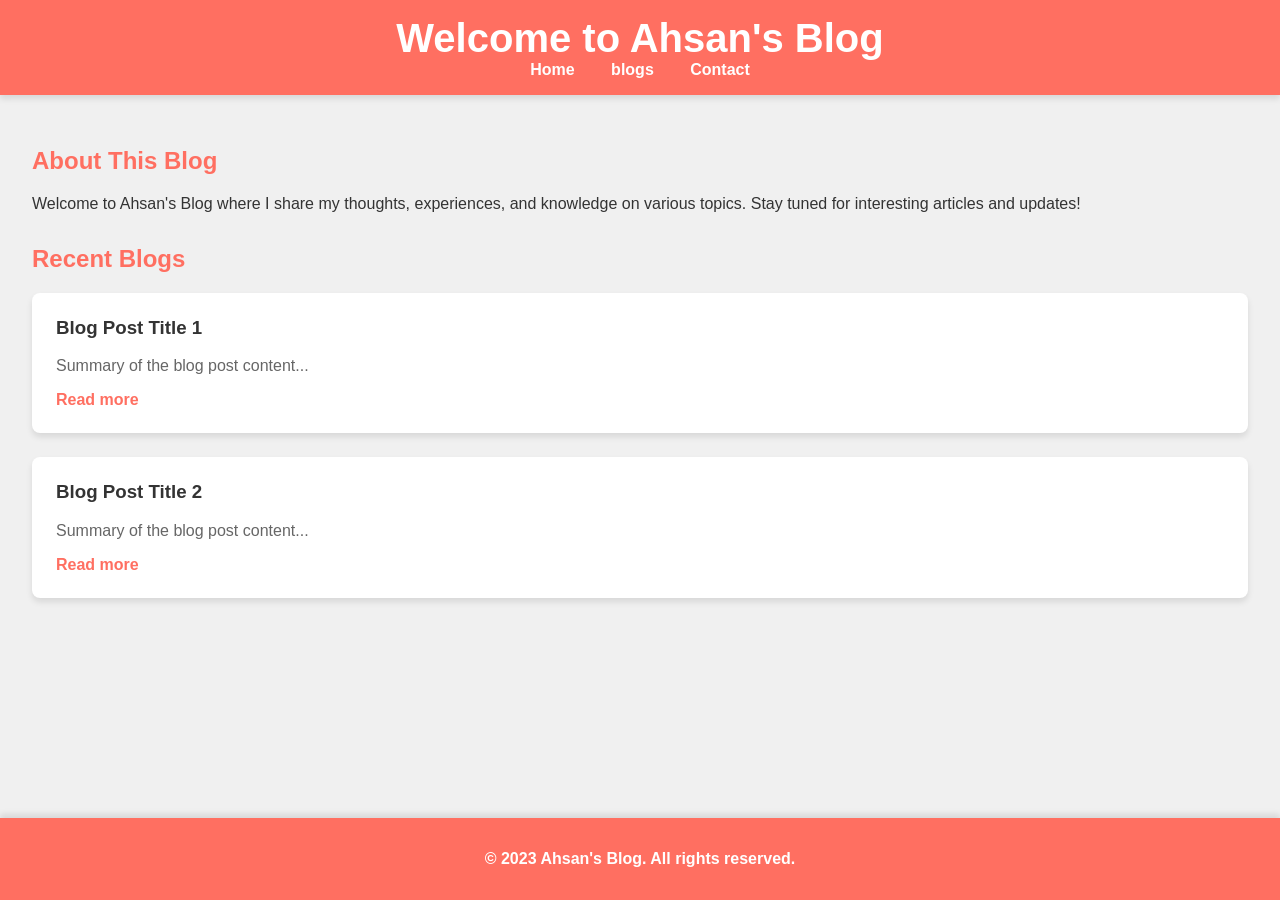
<file: src/index.html>
<!DOCTYPE html>
<html lang="en">
<head>
    <meta charset="UTF-8">
    <meta name="viewport" content="width=device-width, initial-scale=1.0">
    <title>Ahsan's Blog</title>
    <link rel="stylesheet" href="../styles/index.css">
</head>
<body>
    <header>
        <h1>Welcome to Ahsan's Blog</h1>
        <nav>
            <ul>
                <li><a href="index.html">Home</a></li>
                <li><a href="blogs.html">blogs</a></li>
                <li><a href="contact.html">Contact</a></li>
            </ul>
        </nav>
    </header>
    <main>
        <section class="intro">
            <h2>About This Blog</h2>
            <p>Welcome to Ahsan's Blog where I share my thoughts, experiences, and knowledge on various topics. Stay tuned for interesting articles and updates!</p>
        </section>
        <section class="blogs">
            <h2>Recent Blogs</h2>
            <article class="blog-post">
                <h3>Blog Post Title 1</h3>
                <p>Summary of the blog post content...</p>
                <a href="blogs.html">Read more</a>
            </article>
            <article class="blog-post">
                <h3>Blog Post Title 2</h3>
                <p>Summary of the blog post content...</p>
                <a href="blogs.html">Read more</a>
            </article>
            <!-- Add more blog posts as needed -->
        </section>
    </main>
    <footer>
        <p>&copy; 2023 Ahsan's Blog. All rights reserved.</p>
    </footer>
</body>
</html>
</file>
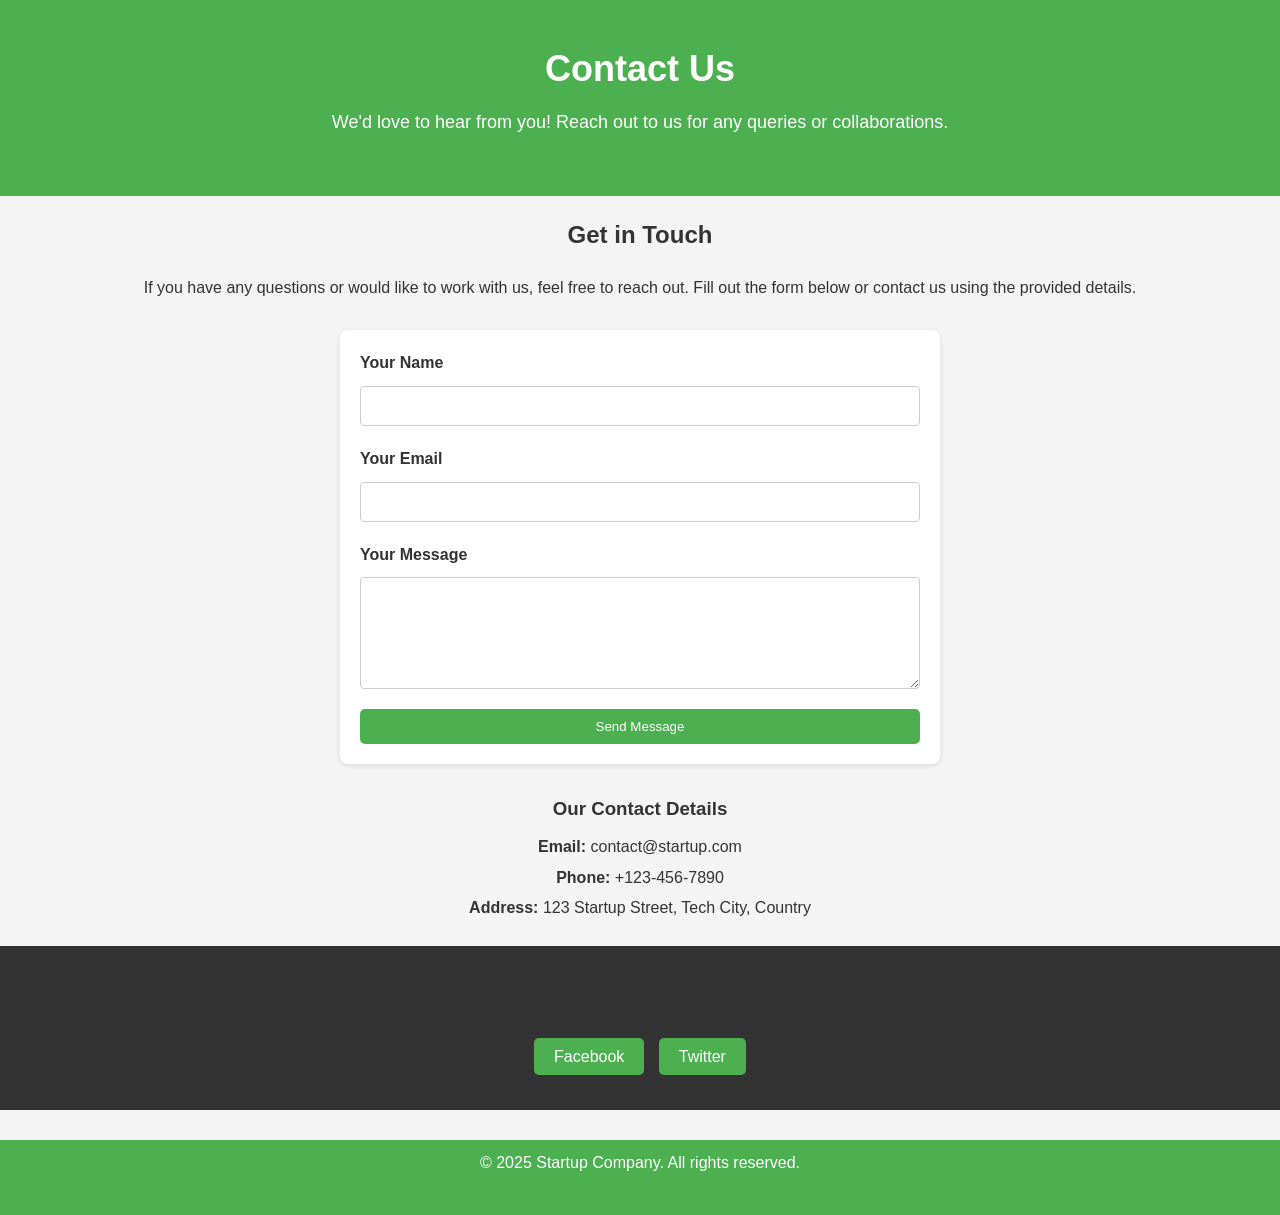
<file: src/contactus.html>
<!DOCTYPE html>
<html lang="en">
<head>
  <meta charset="UTF-8">
  <meta name="viewport" content="width=device-width, initial-scale=1.0">
  <title>Contact Us - Startup Website</title>
  
  <!-- Embedded CSS -->
  <style>
    /* General Styles */
    * {
      margin: 0;
      padding: 0;
      box-sizing: border-box;
      font-family: Arial, sans-serif;
    }

    body {
      line-height: 1.6;
      background-color: #f4f4f4;
      color: #333;
    }

    /* Header Hero Section */
    .hero {
      background-color: #4CAF50;
      color: white;
      padding: 40px 0;
      text-align: center;
    }

    .hero-content h1 {
      font-size: 36px;
      margin-bottom: 10px;
    }

    .hero-content p {
      font-size: 18px;
      margin-bottom: 20px;
    }

    .cta-button {
      background-color: #333;
      color: white;
      padding: 10px 20px;
      text-decoration: none;
      border-radius: 5px;
    }

    .cta-button:hover {
      background-color: #555;
    }

    /* Contact Section */
    .container {
      max-width: 1200px;
      margin: 0 auto;
      padding: 20px;
    }

    h2 {
      text-align: center;
      margin-bottom: 20px;
      color: #333;
    }

    p {
      text-align: center;
      margin-bottom: 30px;
    }

    /* Contact Form */
    .contact-form {
      display: flex;
      flex-direction: column;
      max-width: 600px;
      margin: 0 auto;
      background: white;
      padding: 20px;
      border-radius: 8px;
      box-shadow: 0 2px 5px rgba(0, 0, 0, 0.1);
    }

    .contact-form label {
      margin-bottom: 10px;
      color: #333;
      font-weight: bold;
    }

    .contact-form input,
    .contact-form textarea {
      padding: 10px;
      margin-bottom: 20px;
      border: 1px solid #ccc;
      border-radius: 4px;
      font-size: 16px;
    }

    .contact-form input:focus,
    .contact-form textarea:focus {
      outline: none;
      border-color: #4CAF50;
    }

    .contact-form button {
      background-color: #4CAF50;
      color: white;
      padding: 10px;
      border: none;
      border-radius: 5px;
      cursor: pointer;
    }

    .contact-form button:hover {
      background-color: #45a049;
    }

    /* Contact Info */
    .contact-info {
      margin-top: 30px;
      text-align: center;
    }

    .contact-info h3 {
      margin-bottom: 10px;
    }

    .contact-info p {
      margin-bottom: 5px;
    }

    /* Call to Action */
    .call-to-action {
      background-color: #333;
      color: white;
      text-align: center;
      padding: 20px 0;
    }

    .call-to-action h2 {
      margin-bottom: 20px;
    }

    .call-to-action a {
      background-color: #4CAF50;
      color: white;
      padding: 10px 20px;
      text-decoration: none;
      border-radius: 5px;
      margin: 5px;
    }

    .call-to-action a:hover {
      background-color: #45a049;
    }

    /* Footer */
    footer {
      text-align: center;
      padding: 10px;
      background-color: #4CAF50;
      color: white;
      margin-top: 30px;
    }
  </style>
</head>
<body>
  <!-- Header Section -->
  <header class="hero contact-hero">
    <div class="hero-content">
      <h1>Contact Us</h1>
      <p>We'd love to hear from you! Reach out to us for any queries or collaborations.</p>
    </div>
  </header>

  <!-- Contact Section -->
  <section class="contact">
    <div class="container">
      <h2>Get in Touch</h2>
      <p>If you have any questions or would like to work with us, feel free to reach out. Fill out the form below or contact us using the provided details.</p>

      <!-- Contact Form -->
      <form action="submit_form.php" method="post" class="contact-form">
        <label for="name">Your Name</label>
        <input type="text" id="name" name="name" required>

        <label for="email">Your Email</label>
        <input type="email" id="email" name="email" required>

        <label for="message">Your Message</label>
        <textarea id="message" name="message" rows="5" required></textarea>

        <button type="submit" class="cta-button">Send Message</button>
      </form>

      <!-- Contact Information -->
      <div class="contact-info">
        <h3>Our Contact Details</h3>
        <p><strong>Email:</strong> contact@startup.com</p>
        <p><strong>Phone:</strong> +123-456-7890</p>
        <p><strong>Address:</strong> 123 Startup Street, Tech City, Country</p>
      </div>
    </div>
  </section>

  <!-- Call to Action -->
  <section class="call-to-action">
    <div class="container">
      <h2>Follow Us on Social Media</h2>
      <a href="https://www.facebook.com" target="_blank" class="cta-button">Facebook</a>
      <a href="https://www.twitter.com" target="_blank" class="cta-button">Twitter</a>
    </div>
  </section>

  <footer>
    <p>&copy; 2025 Startup Company. All rights reserved.</p>
  </footer>
</body>
</html>
</file>
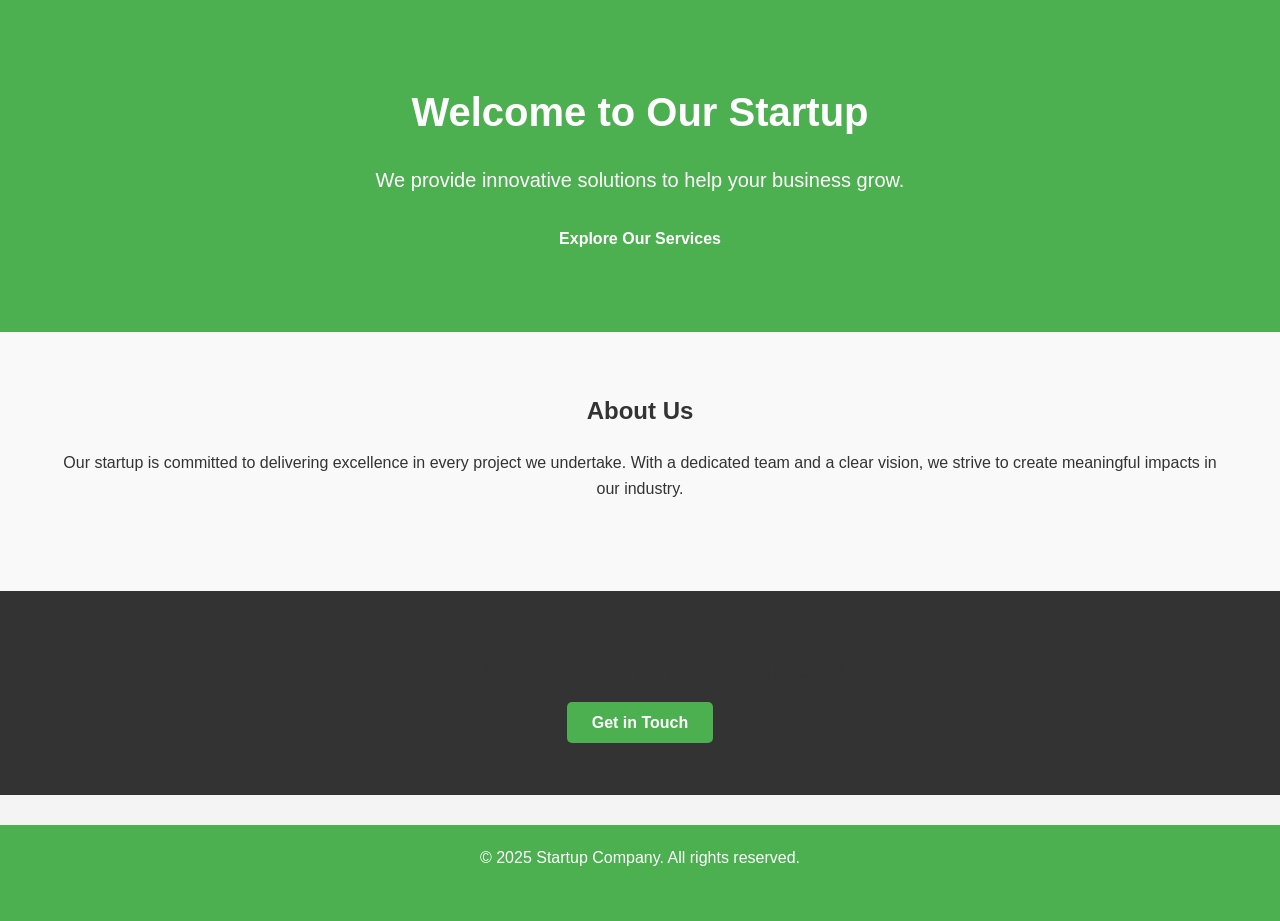
<file: src/homepage.html>
<!DOCTYPE html>
<html lang="en">
<head>
  <meta charset="UTF-8">
  <meta name="viewport" content="width=device-width, initial-scale=1.0">
  <title>Home - Startup Website</title>
  
  <!-- Embedded CSS -->
  <style>
    /* General Styles */
    * {
      margin: 0;
      padding: 0;
      box-sizing: border-box;
      font-family: Arial, sans-serif;
    }

    body {
      line-height: 1.6;
      background-color: #f4f4f4;
      color: #333;
    }

    .container {
      max-width: 1200px;
      margin: 0 auto;
      padding: 20px;
    }

    h2 {
      text-align: center;
      margin-bottom: 20px;
      color: #333;
    }

    p {
      text-align: center;
      margin-bottom: 30px;
    }

    /* Hero Section */
    .hero {
      background-color: #4CAF50;
      color: white;
      padding: 80px 0;
      text-align: center;
    }

    .hero-content h1 {
      font-size: 40px;
      margin-bottom: 20px;
    }

    .hero-content p {
      font-size: 20px;
      margin-bottom: 30px;
    }

    .cta-button {
      background-color: #fff;
      color: #4CAF50;
      padding: 12px 25px;
      text-decoration: none;
      font-weight: bold;
      border-radius: 5px;
    }

    .cta-button:hover {
      background-color: #45a049;
      color: white;
    }

    /* Introduction Section */
    .introduction {
      background-color: #f9f9f9;
      padding: 40px 0;
    }

    /* Call to Action */
    .call-to-action {
      background-color: #333;
      color: white;
      text-align: center;
      padding: 40px 0;
    }

    .cta-button {
      background-color: #4CAF50;
      color: white;
      padding: 12px 25px;
      text-decoration: none;
      font-weight: bold;
      border-radius: 5px;
    }

    .cta-button:hover {
      background-color: #45a049;
    }

    /* Footer */
    footer {
      text-align: center;
      padding: 20px;
      background-color: #4CAF50;
      color: white;
      margin-top: 30px;
    }
  </style>
</head>
<body>
  <!-- Hero Section -->
  <header class="hero">
    <div class="hero-content">
      <h1>Welcome to Our Startup</h1>
      <p>We provide innovative solutions to help your business grow.</p>
      <a href="#services" class="cta-button">Explore Our Services</a>
    </div>
  </header>

  <!-- Introduction Section -->
  <section class="introduction">
    <div class="container">
      <h2>About Us</h2>
      <p>Our startup is committed to delivering excellence in every project we undertake. With a dedicated team and a clear vision, we strive to create meaningful impacts in our industry.</p>
    </div>
  </section>

  <!-- Call to Action -->
  <section class="call-to-action">
    <div class="container">
      <h2>Ready to Transform Your Business?</h2>
      <a href="contact.html" class="cta-button">Get in Touch</a>
    </div>
  </section>

  <footer>
    <p>&copy; 2025 Startup Company. All rights reserved.</p>
  </footer>
</body>
</html>
</file>
<file: styles/index.css>
body {
    font-family: 'Helvetica Neue', Arial, sans-serif;
    margin: 0;
    padding: 0;
    background-color: #f0f0f0;
    color: #333;
}

header {
    background-color: #ff6f61;
    color: #fff;
    padding: 1rem 0;
    text-align: center;
    box-shadow: 0 4px 6px rgba(0, 0, 0, 0.1);
}

header h1 {
    margin: 0;
    font-size: 2.5rem;
}

nav ul {
    list-style: none;
    padding: 0;
    margin: 0;
}

nav ul li {
    display: inline;
    margin: 0 1rem;
}

nav ul li a {
    color: #fff;
    text-decoration: none;
    font-weight: bold;
}

main {
    padding: 2rem;
}

.intro, .blogs {
    margin-bottom: 2rem;
}

.intro h2, .blogs h2 {
    color: #ff6f61;
}

.blog-post {
    background-color: #fff;
    padding: 1.5rem;
    margin-bottom: 1.5rem;
    border-radius: 8px;
    box-shadow: 0 4px 6px rgba(0, 0, 0, 0.1);
    transition: transform 0.3s ease, box-shadow 0.3s ease;
}

.blog-post:hover {
    transform: translateY(-5px);
    box-shadow: 0 8px 12px rgba(0, 0, 0, 0.2);
}

.blog-post h3 {
    margin-top: 0;
    color: #333;
}

.blog-post p {
    color: #666;
}

.blog-post a {
    color: #ff6f61;
    text-decoration: none;
    font-weight: bold;
}

.blog-post a:hover {
    text-decoration: underline;
}

footer {
    background-color: #ff6f61;
    color: #fff;
    text-align: center;
    padding: 1rem 0;
    position: fixed;
    width: 100%;
    bottom: 0;
    box-shadow: 0 -4px 6px rgba(0, 0, 0, 0.1);
    font-size: 1rem;
    font-weight: bold;
}

footer a {
    color: #fff;
    text-decoration: none;
    margin: 0 0.5rem;
}

footer a:hover {
    text-decoration: underline;
}
</file>
